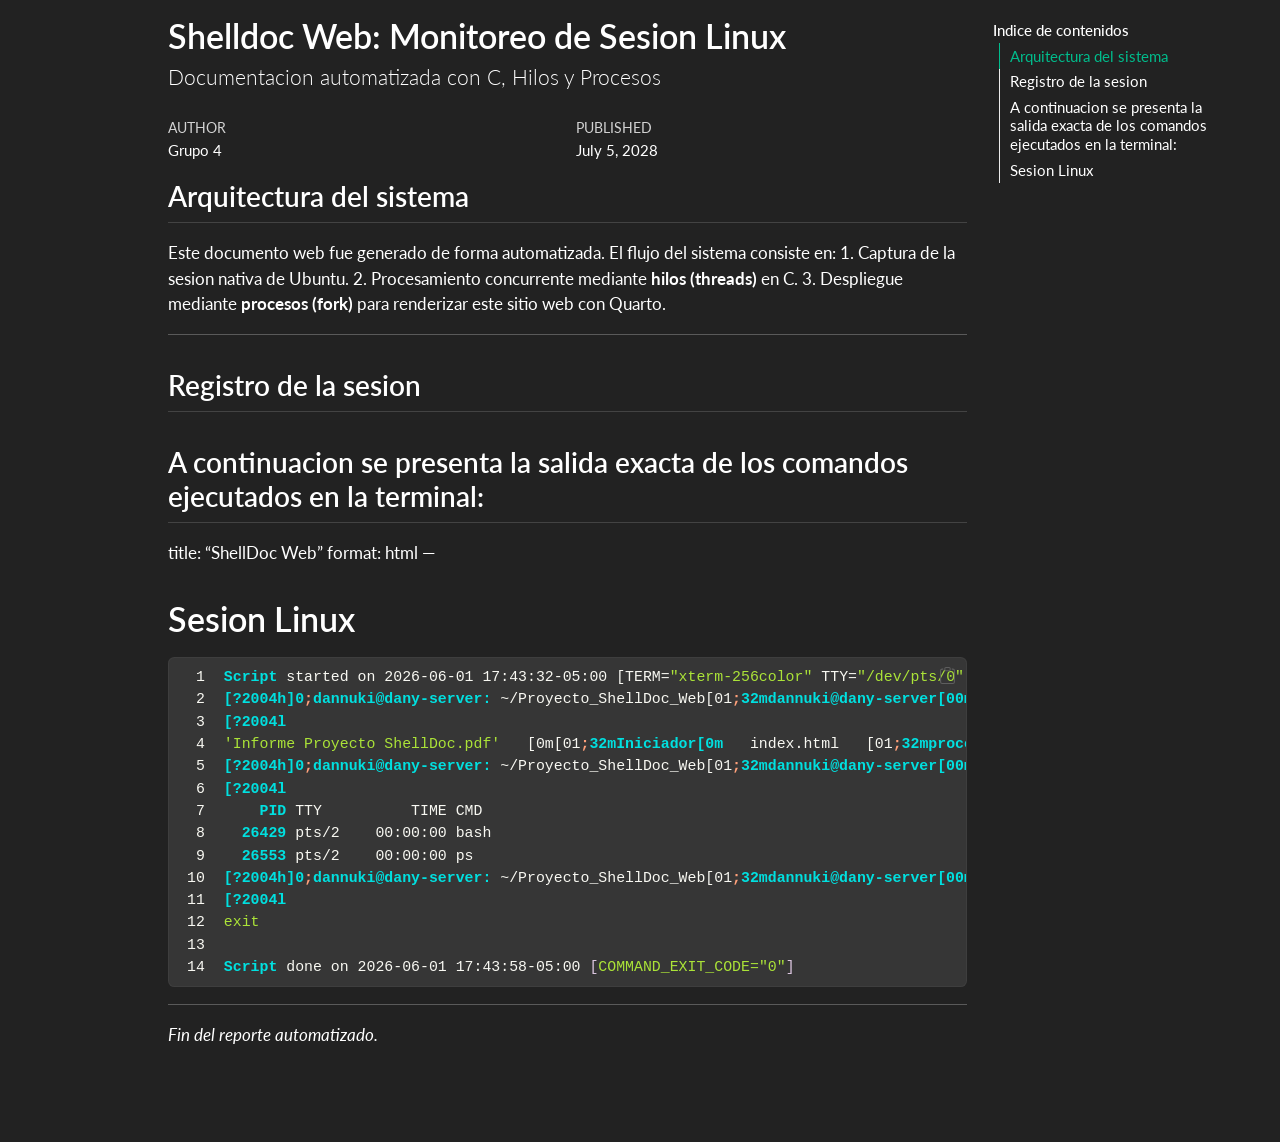
<file: index.html>
<!DOCTYPE html>
<html xmlns="http://www.w3.org/1999/xhtml" lang="en" xml:lang="en"><head>

<meta charset="utf-8">
<meta name="generator" content="quarto-1.9.38">

<meta name="viewport" content="width=device-width, initial-scale=1.0, user-scalable=yes">

<meta name="author" content="Grupo 4">
<meta name="dcterms.date" content="2028-07-05">

<title>Shelldoc Web: Monitoreo de Sesion Linux</title>
<style>
/* Default styles provided by pandoc.
** See https://pandoc.org/MANUAL.html#variables-for-html for config info.
*/
code{white-space: pre-wrap;}
span.smallcaps{font-variant: small-caps;}
div.columns{display: flex; gap: min(4vw, 1.5em);}
div.column{flex: auto; overflow-x: auto;}
div.hanging-indent{margin-left: 1.5em; text-indent: -1.5em;}
ul.task-list{list-style: none;}
ul.task-list li input[type="checkbox"] {
  width: 0.8em;
  margin: 0 0.8em 0.2em -1em; /* quarto-specific, see https://github.com/quarto-dev/quarto-cli/issues/4556 */ 
  vertical-align: middle;
}
/* CSS for syntax highlighting */
html { -webkit-text-size-adjust: 100%; }
pre > code.sourceCode { white-space: pre; position: relative; }
pre > code.sourceCode > span { display: inline-block; line-height: 1.25; }
pre > code.sourceCode > span:empty { height: 1.2em; }
.sourceCode { overflow: visible; }
code.sourceCode > span { color: inherit; text-decoration: inherit; }
div.sourceCode { margin: 1em 0; }
pre.sourceCode { margin: 0; }
@media screen {
div.sourceCode { overflow: auto; }
}
@media print {
pre > code.sourceCode { white-space: pre-wrap; }
pre > code.sourceCode > span { text-indent: -5em; padding-left: 5em; }
}
pre.numberSource code
  { counter-reset: source-line 0; }
pre.numberSource code > span
  { position: relative; left: -4em; counter-increment: source-line; }
pre.numberSource code > span > a:first-child::before
  { content: counter(source-line);
    position: relative; left: -1em; text-align: right; vertical-align: baseline;
    border: none; display: inline-block;
    -webkit-touch-callout: none; -webkit-user-select: none;
    -khtml-user-select: none; -moz-user-select: none;
    -ms-user-select: none; user-select: none;
    padding: 0 4px; width: 4em;
  }
pre.numberSource { margin-left: 3em;  padding-left: 4px; }
div.sourceCode
  {   }
@media screen {
pre > code.sourceCode > span > a:first-child::before { text-decoration: underline; }
}
</style>


<script src="index_files/libs/clipboard/clipboard.min.js"></script>
<script src="index_files/libs/quarto-html/quarto.js" type="module"></script>
<script src="index_files/libs/quarto-html/tabsets/tabsets.js" type="module"></script>
<script src="index_files/libs/quarto-html/popper.min.js"></script>
<script src="index_files/libs/quarto-html/tippy.umd.min.js"></script>
<script src="index_files/libs/quarto-html/anchor.min.js"></script>
<link href="index_files/libs/quarto-html/tippy.css" rel="stylesheet">
<link href="index_files/libs/quarto-html/quarto-syntax-highlighting-dark-0a6b7249c26820e032cb0bd839ff02b1.css" rel="stylesheet" id="quarto-text-highlighting-styles">
<script src="index_files/libs/bootstrap/bootstrap.min.js"></script>
<link href="index_files/libs/bootstrap/bootstrap-icons.css" rel="stylesheet">
<link href="index_files/libs/bootstrap/bootstrap-4838f6a63b2db89f085d3b80d22001f0.min.css" rel="stylesheet" append-hash="true" id="quarto-bootstrap" data-mode="dark">


</head>

<body class="quarto-light">

<div id="quarto-content" class="page-columns page-rows-contents page-layout-article">
<div id="quarto-margin-sidebar" class="sidebar margin-sidebar">
  <nav id="TOC" role="doc-toc" class="toc-active">
    <h2 id="toc-title">Indice de contenidos</h2>
   
  <ul>
  <li><a href="#arquitectura-del-sistema" id="toc-arquitectura-del-sistema" class="nav-link active" data-scroll-target="#arquitectura-del-sistema">Arquitectura del sistema</a></li>
  <li><a href="#registro-de-la-sesion" id="toc-registro-de-la-sesion" class="nav-link" data-scroll-target="#registro-de-la-sesion">Registro de la sesion</a></li>
  <li><a href="#a-continuacion-se-presenta-la-salida-exacta-de-los-comandos-ejecutados-en-la-terminal" id="toc-a-continuacion-se-presenta-la-salida-exacta-de-los-comandos-ejecutados-en-la-terminal" class="nav-link" data-scroll-target="#a-continuacion-se-presenta-la-salida-exacta-de-los-comandos-ejecutados-en-la-terminal">A continuacion se presenta la salida exacta de los comandos ejecutados en la terminal:</a></li>
  <li><a href="#sesion-linux" id="toc-sesion-linux" class="nav-link" data-scroll-target="#sesion-linux">Sesion Linux</a></li>
  </ul>
</nav>
</div>
<main class="content" id="quarto-document-content">

<header id="title-block-header" class="quarto-title-block default">
<div class="quarto-title">
<h1 class="title">Shelldoc Web: Monitoreo de Sesion Linux</h1>
<p class="subtitle lead">Documentacion automatizada con C, Hilos y Procesos</p>
</div>



<div class="quarto-title-meta">

    <div>
    <div class="quarto-title-meta-heading">Author</div>
    <div class="quarto-title-meta-contents">
             <p>Grupo 4 </p>
          </div>
  </div>
    
    <div>
    <div class="quarto-title-meta-heading">Published</div>
    <div class="quarto-title-meta-contents">
      <p class="date">July 5, 2028</p>
    </div>
  </div>
  
    
  </div>
  


</header>


<section id="arquitectura-del-sistema" class="level2">
<h2 class="anchored" data-anchor-id="arquitectura-del-sistema">Arquitectura del sistema</h2>
<p>Este documento web fue generado de forma automatizada. El flujo del sistema consiste en: 1. Captura de la sesion nativa de Ubuntu. 2. Procesamiento concurrente mediante <strong>hilos (threads)</strong> en C. 3. Despliegue mediante <strong>procesos (fork)</strong> para renderizar este sitio web con Quarto.</p>
<hr>
</section>
<section id="registro-de-la-sesion" class="level2">
<h2 class="anchored" data-anchor-id="registro-de-la-sesion">Registro de la sesion</h2>
</section>
<section id="a-continuacion-se-presenta-la-salida-exacta-de-los-comandos-ejecutados-en-la-terminal" class="level2">
<h2 class="anchored" data-anchor-id="a-continuacion-se-presenta-la-salida-exacta-de-los-comandos-ejecutados-en-la-terminal">A continuacion se presenta la salida exacta de los comandos ejecutados en la terminal:</h2>
<p>title: “ShellDoc Web” format: html —</p>
</section>
<section id="sesion-linux" class="level1">
<h1>Sesion Linux</h1>
<div class="code-copy-outer-scaffold"><div class="sourceCode" id="cb1"><pre class="sourceCode numberSource bash number-lines code-with-copy"><code class="sourceCode bash"><span id="cb1-1"><a href="#cb1-1"></a><span class="ex">Script</span> started on 2026-06-01 17:43:32-05:00 [TERM=<span class="st">"xterm-256color"</span> TTY=<span class="st">"/dev/pts/0"</span> COLUMNS=<span class="st">"169"</span> LINES=<span class="st">"15"</span>]</span>
<span id="cb1-2"><a href="#cb1-2"></a><span class="ex">[?2004h]0</span><span class="kw">;</span><span class="ex">dannuki@dany-server:</span> ~/Proyecto_ShellDoc_Web[01<span class="kw">;</span><span class="ex">32mdannuki@dany-server[00m:[01</span><span class="kw">;</span><span class="ex">34m~/Proyecto_ShellDoc_Web[00m$</span> mn[K[Kr[Kls</span>
<span id="cb1-3"><a href="#cb1-3"></a><span class="ex">[?2004l</span></span>
<span id="cb1-4"><a href="#cb1-4"></a><span class="st">'Informe Proyecto ShellDoc.pdf'</span>   [0m[01<span class="kw">;</span><span class="ex">32mIniciador[0m</span>   index.html   [01<span class="kw">;</span><span class="ex">32mprocesador_hilos[0m</span>   sesion_linux.txt   [01<span class="kw">;</span><span class="ex">34msrc[0m</span>   [01<span class="kw">;</span><span class="ex">34mweb[0m</span></span>
<span id="cb1-5"><a href="#cb1-5"></a><span class="ex">[?2004h]0</span><span class="kw">;</span><span class="ex">dannuki@dany-server:</span> ~/Proyecto_ShellDoc_Web[01<span class="kw">;</span><span class="ex">32mdannuki@dany-server[00m:[01</span><span class="kw">;</span><span class="ex">34m~/Proyecto_ShellDoc_Web[00m$</span> ps</span>
<span id="cb1-6"><a href="#cb1-6"></a><span class="ex">[?2004l</span></span>
<span id="cb1-7"><a href="#cb1-7"></a>    <span class="ex">PID</span> TTY          TIME CMD</span>
<span id="cb1-8"><a href="#cb1-8"></a>  <span class="ex">26429</span> pts/2    00:00:00 bash</span>
<span id="cb1-9"><a href="#cb1-9"></a>  <span class="ex">26553</span> pts/2    00:00:00 ps</span>
<span id="cb1-10"><a href="#cb1-10"></a><span class="ex">[?2004h]0</span><span class="kw">;</span><span class="ex">dannuki@dany-server:</span> ~/Proyecto_ShellDoc_Web[01<span class="kw">;</span><span class="ex">32mdannuki@dany-server[00m:[01</span><span class="kw">;</span><span class="ex">34m~/Proyecto_ShellDoc_Web[00m$</span> exit</span>
<span id="cb1-11"><a href="#cb1-11"></a><span class="ex">[?2004l</span></span>
<span id="cb1-12"><a href="#cb1-12"></a><span class="bu">exit</span></span>
<span id="cb1-13"><a href="#cb1-13"></a>    </span>
<span id="cb1-14"><a href="#cb1-14"></a><span class="ex">Script</span> done on 2026-06-01 17:43:58-05:00 <span class="pp">[</span><span class="ss">COMMAND_EXIT_CODE=</span><span class="st">"0"</span><span class="pp">]</span></span></code></pre></div><button title="Copy to Clipboard" class="code-copy-button"><i class="bi"></i></button></div>
<hr>
<p><em>Fin del reporte automatizado.</em></p>
</section>

</main>
<!-- /main column -->
<script id="quarto-html-after-body" type="application/javascript">
  window.document.addEventListener("DOMContentLoaded", function (event) {
    const icon = "";
    const anchorJS = new window.AnchorJS();
    anchorJS.options = {
      placement: 'right',
      icon: icon
    };
    anchorJS.add('.anchored');
    const isCodeAnnotation = (el) => {
      for (const clz of el.classList) {
        if (clz.startsWith('code-annotation-')) {                     
          return true;
        }
      }
      return false;
    }
    const onCopySuccess = function(e) {
      // button target
      const button = e.trigger;
      // don't keep focus
      button.blur();
      // flash "checked"
      button.classList.add('code-copy-button-checked');
      var currentTitle = button.getAttribute("title");
      button.setAttribute("title", "Copied!");
      let tooltip;
      if (window.bootstrap) {
        button.setAttribute("data-bs-toggle", "tooltip");
        button.setAttribute("data-bs-placement", "left");
        button.setAttribute("data-bs-title", "Copied!");
        tooltip = new bootstrap.Tooltip(button, 
          { trigger: "manual", 
            customClass: "code-copy-button-tooltip",
            offset: [0, -8]});
        tooltip.show();    
      }
      setTimeout(function() {
        if (tooltip) {
          tooltip.hide();
          button.removeAttribute("data-bs-title");
          button.removeAttribute("data-bs-toggle");
          button.removeAttribute("data-bs-placement");
        }
        button.setAttribute("title", currentTitle);
        button.classList.remove('code-copy-button-checked');
      }, 1000);
      // clear code selection
      e.clearSelection();
    }
    const getTextToCopy = function(trigger) {
      const outerScaffold = trigger.parentElement.cloneNode(true);
      const codeEl = outerScaffold.querySelector('code');
      for (const childEl of codeEl.children) {
        if (isCodeAnnotation(childEl)) {
          childEl.remove();
        }
      }
      return codeEl.innerText;
    }
    const clipboard = new window.ClipboardJS('.code-copy-button:not([data-in-quarto-modal])', {
      text: getTextToCopy
    });
    clipboard.on('success', onCopySuccess);
    if (window.document.getElementById('quarto-embedded-source-code-modal')) {
      const clipboardModal = new window.ClipboardJS('.code-copy-button[data-in-quarto-modal]', {
        text: getTextToCopy,
        container: window.document.getElementById('quarto-embedded-source-code-modal')
      });
      clipboardModal.on('success', onCopySuccess);
    }
      var localhostRegex = new RegExp(/^(?:http|https):\/\/localhost\:?[0-9]*\//);
      var mailtoRegex = new RegExp(/^mailto:/);
        var filterRegex = new RegExp('/' + window.location.host + '/');
      var isInternal = (href) => {
          return filterRegex.test(href) || localhostRegex.test(href) || mailtoRegex.test(href);
      }
      // Inspect non-navigation links and adorn them if external
     var links = window.document.querySelectorAll('a[href]:not(.nav-link):not(.navbar-brand):not(.toc-action):not(.sidebar-link):not(.sidebar-item-toggle):not(.pagination-link):not(.no-external):not([aria-hidden]):not(.dropdown-item):not(.quarto-navigation-tool):not(.about-link)');
      for (var i=0; i<links.length; i++) {
        const link = links[i];
        if (!isInternal(link.href)) {
          // undo the damage that might have been done by quarto-nav.js in the case of
          // links that we want to consider external
          if (link.dataset.originalHref !== undefined) {
            link.href = link.dataset.originalHref;
          }
        }
      }
    function tippyHover(el, contentFn, onTriggerFn, onUntriggerFn) {
      const config = {
        allowHTML: true,
        maxWidth: 500,
        delay: 100,
        arrow: false,
        appendTo: function(el) {
            return el.parentElement;
        },
        interactive: true,
        interactiveBorder: 10,
        theme: 'quarto',
        placement: 'bottom-start',
      };
      if (contentFn) {
        config.content = contentFn;
      }
      if (onTriggerFn) {
        config.onTrigger = onTriggerFn;
      }
      if (onUntriggerFn) {
        config.onUntrigger = onUntriggerFn;
      }
      window.tippy(el, config); 
    }
    const noterefs = window.document.querySelectorAll('a[role="doc-noteref"]');
    for (var i=0; i<noterefs.length; i++) {
      const ref = noterefs[i];
      tippyHover(ref, function() {
        // use id or data attribute instead here
        let href = ref.getAttribute('data-footnote-href') || ref.getAttribute('href');
        try { href = new URL(href).hash; } catch {}
        const id = href.replace(/^#\/?/, "");
        const note = window.document.getElementById(id);
        if (note) {
          return note.innerHTML;
        } else {
          return "";
        }
      });
    }
    const xrefs = window.document.querySelectorAll('a.quarto-xref');
    const processXRef = (id, note) => {
      // Strip column container classes
      const stripColumnClz = (el) => {
        el.classList.remove("page-full", "page-columns");
        if (el.children) {
          for (const child of el.children) {
            stripColumnClz(child);
          }
        }
      }
      stripColumnClz(note)
      if (id === null || id.startsWith('sec-')) {
        // Special case sections, only their first couple elements
        const container = document.createElement("div");
        if (note.children && note.children.length > 2) {
          container.appendChild(note.children[0].cloneNode(true));
          for (let i = 1; i < note.children.length; i++) {
            const child = note.children[i];
            if (child.tagName === "P" && child.innerText === "") {
              continue;
            } else {
              container.appendChild(child.cloneNode(true));
              break;
            }
          }
          if (window.Quarto?.typesetMath) {
            window.Quarto.typesetMath(container);
          }
          return container.innerHTML
        } else {
          if (window.Quarto?.typesetMath) {
            window.Quarto.typesetMath(note);
          }
          return note.innerHTML;
        }
      } else {
        // Remove any anchor links if they are present
        const anchorLink = note.querySelector('a.anchorjs-link');
        if (anchorLink) {
          anchorLink.remove();
        }
        if (window.Quarto?.typesetMath) {
          window.Quarto.typesetMath(note);
        }
        if (note.classList.contains("callout")) {
          return note.outerHTML;
        } else {
          return note.innerHTML;
        }
      }
    }
    for (var i=0; i<xrefs.length; i++) {
      const xref = xrefs[i];
      tippyHover(xref, undefined, function(instance) {
        instance.disable();
        let url = xref.getAttribute('href');
        let hash = undefined; 
        if (url.startsWith('#')) {
          hash = url;
        } else {
          try { hash = new URL(url).hash; } catch {}
        }
        if (hash) {
          const id = hash.replace(/^#\/?/, "");
          const note = window.document.getElementById(id);
          if (note !== null) {
            try {
              const html = processXRef(id, note.cloneNode(true));
              instance.setContent(html);
            } finally {
              instance.enable();
              instance.show();
            }
          } else {
            // See if we can fetch this
            fetch(url.split('#')[0])
            .then(res => res.text())
            .then(html => {
              const parser = new DOMParser();
              const htmlDoc = parser.parseFromString(html, "text/html");
              const note = htmlDoc.getElementById(id);
              if (note !== null) {
                const html = processXRef(id, note);
                instance.setContent(html);
              } 
            }).finally(() => {
              instance.enable();
              instance.show();
            });
          }
        } else {
          // See if we can fetch a full url (with no hash to target)
          // This is a special case and we should probably do some content thinning / targeting
          fetch(url)
          .then(res => res.text())
          .then(html => {
            const parser = new DOMParser();
            const htmlDoc = parser.parseFromString(html, "text/html");
            const note = htmlDoc.querySelector('main.content');
            if (note !== null) {
              // This should only happen for chapter cross references
              // (since there is no id in the URL)
              // remove the first header
              if (note.children.length > 0 && note.children[0].tagName === "HEADER") {
                note.children[0].remove();
              }
              const html = processXRef(null, note);
              instance.setContent(html);
            } 
          }).finally(() => {
            instance.enable();
            instance.show();
          });
        }
      }, function(instance) {
      });
    }
        let selectedAnnoteEl;
        const selectorForAnnotation = ( cell, annotation) => {
          let cellAttr = 'data-code-cell="' + cell + '"';
          let lineAttr = 'data-code-annotation="' +  annotation + '"';
          const selector = 'span[' + cellAttr + '][' + lineAttr + ']';
          return selector;
        }
        const selectCodeLines = (annoteEl) => {
          const doc = window.document;
          const targetCell = annoteEl.getAttribute("data-target-cell");
          const targetAnnotation = annoteEl.getAttribute("data-target-annotation");
          const annoteSpan = window.document.querySelector(selectorForAnnotation(targetCell, targetAnnotation));
          const lines = annoteSpan.getAttribute("data-code-lines").split(",");
          const lineIds = lines.map((line) => {
            return targetCell + "-" + line;
          })
          let top = null;
          let height = null;
          let parent = null;
          if (lineIds.length > 0) {
              //compute the position of the single el (top and bottom and make a div)
              const el = window.document.getElementById(lineIds[0]);
              top = el.offsetTop;
              height = el.offsetHeight;
              parent = el.parentElement.parentElement;
            if (lineIds.length > 1) {
              const lastEl = window.document.getElementById(lineIds[lineIds.length - 1]);
              const bottom = lastEl.offsetTop + lastEl.offsetHeight;
              height = bottom - top;
            }
            if (top !== null && height !== null && parent !== null) {
              // cook up a div (if necessary) and position it 
              let div = window.document.getElementById("code-annotation-line-highlight");
              if (div === null) {
                div = window.document.createElement("div");
                div.setAttribute("id", "code-annotation-line-highlight");
                div.style.position = 'absolute';
                parent.appendChild(div);
              }
              div.style.top = top - 2 + "px";
              div.style.height = height + 4 + "px";
              div.style.left = 0;
              let gutterDiv = window.document.getElementById("code-annotation-line-highlight-gutter");
              if (gutterDiv === null) {
                gutterDiv = window.document.createElement("div");
                gutterDiv.setAttribute("id", "code-annotation-line-highlight-gutter");
                gutterDiv.style.position = 'absolute';
                const codeCell = window.document.getElementById(targetCell);
                const gutter = codeCell.querySelector('.code-annotation-gutter');
                gutter.appendChild(gutterDiv);
              }
              gutterDiv.style.top = top - 2 + "px";
              gutterDiv.style.height = height + 4 + "px";
            }
            selectedAnnoteEl = annoteEl;
          }
        };
        const unselectCodeLines = () => {
          const elementsIds = ["code-annotation-line-highlight", "code-annotation-line-highlight-gutter"];
          elementsIds.forEach((elId) => {
            const div = window.document.getElementById(elId);
            if (div) {
              div.remove();
            }
          });
          selectedAnnoteEl = undefined;
        };
          // Handle positioning of the toggle
      window.addEventListener(
        "resize",
        throttle(() => {
          elRect = undefined;
          if (selectedAnnoteEl) {
            selectCodeLines(selectedAnnoteEl);
          }
        }, 10)
      );
      function throttle(fn, ms) {
      let throttle = false;
      let timer;
        return (...args) => {
          if(!throttle) { // first call gets through
              fn.apply(this, args);
              throttle = true;
          } else { // all the others get throttled
              if(timer) clearTimeout(timer); // cancel #2
              timer = setTimeout(() => {
                fn.apply(this, args);
                timer = throttle = false;
              }, ms);
          }
        };
      }
        // Attach click handler to the DT
        const annoteDls = window.document.querySelectorAll('dt[data-target-cell]');
        for (const annoteDlNode of annoteDls) {
          annoteDlNode.addEventListener('click', (event) => {
            const clickedEl = event.target;
            if (clickedEl !== selectedAnnoteEl) {
              unselectCodeLines();
              const activeEl = window.document.querySelector('dt[data-target-cell].code-annotation-active');
              if (activeEl) {
                activeEl.classList.remove('code-annotation-active');
              }
              selectCodeLines(clickedEl);
              clickedEl.classList.add('code-annotation-active');
            } else {
              // Unselect the line
              unselectCodeLines();
              clickedEl.classList.remove('code-annotation-active');
            }
          });
        }
    const findCites = (el) => {
      const parentEl = el.parentElement;
      if (parentEl) {
        const cites = parentEl.dataset.cites;
        if (cites) {
          return {
            el,
            cites: cites.split(' ')
          };
        } else {
          return findCites(el.parentElement)
        }
      } else {
        return undefined;
      }
    };
    var bibliorefs = window.document.querySelectorAll('a[role="doc-biblioref"]');
    for (var i=0; i<bibliorefs.length; i++) {
      const ref = bibliorefs[i];
      const citeInfo = findCites(ref);
      if (citeInfo) {
        tippyHover(citeInfo.el, function() {
          var popup = window.document.createElement('div');
          citeInfo.cites.forEach(function(cite) {
            var citeDiv = window.document.createElement('div');
            citeDiv.classList.add('hanging-indent');
            citeDiv.classList.add('csl-entry');
            var biblioDiv = window.document.getElementById('ref-' + cite);
            if (biblioDiv) {
              citeDiv.innerHTML = biblioDiv.innerHTML;
            }
            popup.appendChild(citeDiv);
          });
          return popup.innerHTML;
        });
      }
    }
  });
  </script>
</div> <!-- /content -->




</body></html>
</file>
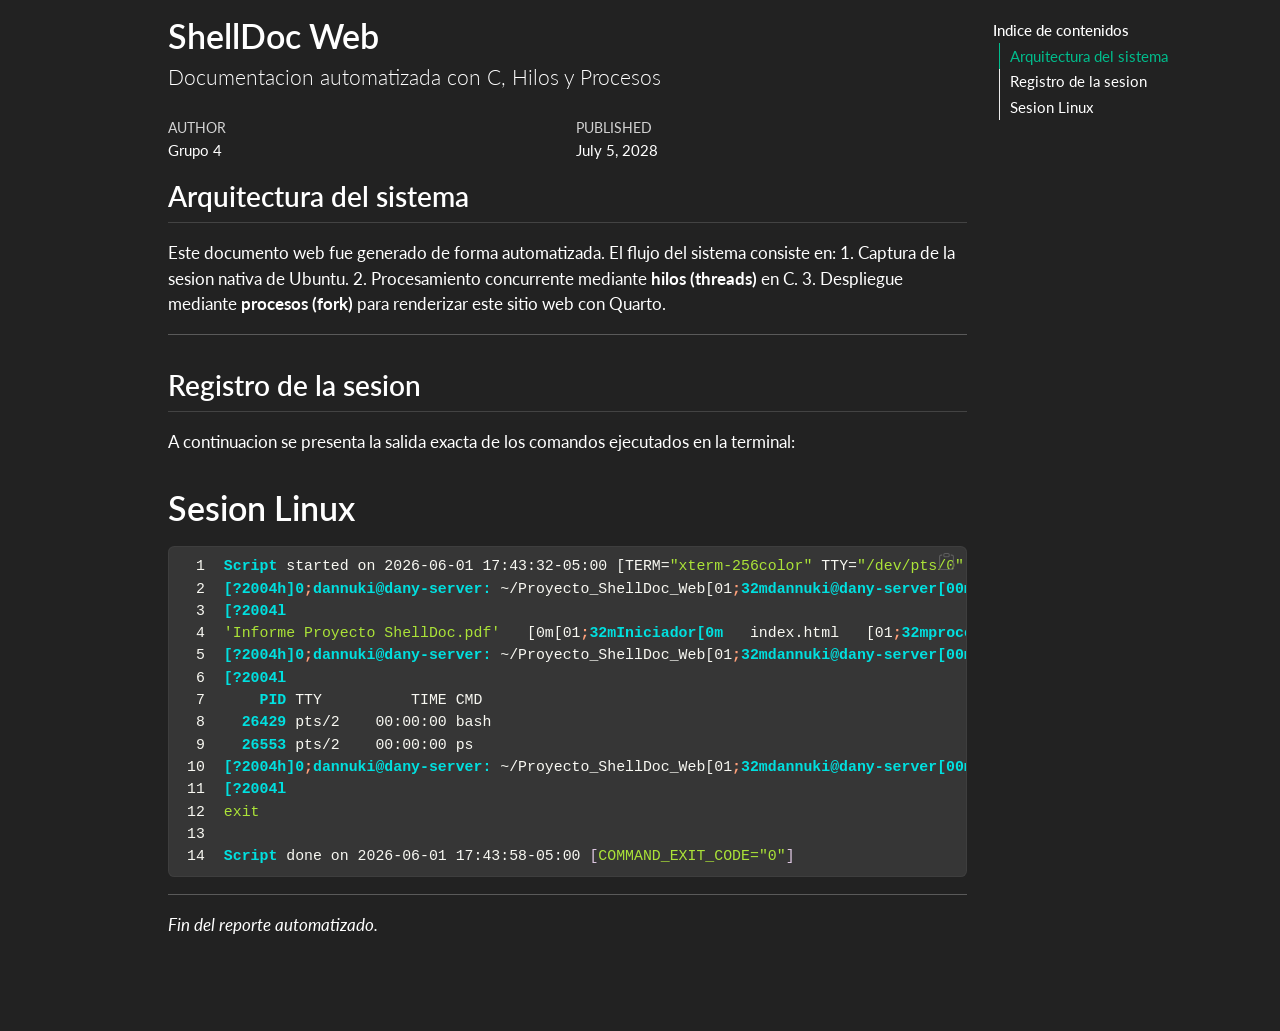
<file: web/index.html>
<!DOCTYPE html>
<html xmlns="http://www.w3.org/1999/xhtml" lang="en" xml:lang="en"><head>

<meta charset="utf-8">
<meta name="generator" content="quarto-1.4.555">

<meta name="viewport" content="width=device-width, initial-scale=1.0, user-scalable=yes">

<meta name="author" content="Grupo 4">
<meta name="dcterms.date" content="2028-07-05">

<title>ShellDoc Web</title>
<style>
code{white-space: pre-wrap;}
span.smallcaps{font-variant: small-caps;}
div.columns{display: flex; gap: min(4vw, 1.5em);}
div.column{flex: auto; overflow-x: auto;}
div.hanging-indent{margin-left: 1.5em; text-indent: -1.5em;}
ul.task-list{list-style: none;}
ul.task-list li input[type="checkbox"] {
  width: 0.8em;
  margin: 0 0.8em 0.2em -1em; /* quarto-specific, see https://github.com/quarto-dev/quarto-cli/issues/4556 */ 
  vertical-align: middle;
}
/* CSS for syntax highlighting */
pre > code.sourceCode { white-space: pre; position: relative; }
pre > code.sourceCode > span { line-height: 1.25; }
pre > code.sourceCode > span:empty { height: 1.2em; }
.sourceCode { overflow: visible; }
code.sourceCode > span { color: inherit; text-decoration: inherit; }
div.sourceCode { margin: 1em 0; }
pre.sourceCode { margin: 0; }
@media screen {
div.sourceCode { overflow: auto; }
}
@media print {
pre > code.sourceCode { white-space: pre-wrap; }
pre > code.sourceCode > span { text-indent: -5em; padding-left: 5em; }
}
pre.numberSource code
  { counter-reset: source-line 0; }
pre.numberSource code > span
  { position: relative; left: -4em; counter-increment: source-line; }
pre.numberSource code > span > a:first-child::before
  { content: counter(source-line);
    position: relative; left: -1em; text-align: right; vertical-align: baseline;
    border: none; display: inline-block;
    -webkit-touch-callout: none; -webkit-user-select: none;
    -khtml-user-select: none; -moz-user-select: none;
    -ms-user-select: none; user-select: none;
    padding: 0 4px; width: 4em;
  }
pre.numberSource { margin-left: 3em;  padding-left: 4px; }
div.sourceCode
  {   }
@media screen {
pre > code.sourceCode > span > a:first-child::before { text-decoration: underline; }
}
</style>


<script src="index_files/libs/clipboard/clipboard.min.js"></script>
<script src="index_files/libs/quarto-html/quarto.js"></script>
<script src="index_files/libs/quarto-html/popper.min.js"></script>
<script src="index_files/libs/quarto-html/tippy.umd.min.js"></script>
<script src="index_files/libs/quarto-html/anchor.min.js"></script>
<link href="index_files/libs/quarto-html/tippy.css" rel="stylesheet">
<link href="index_files/libs/quarto-html/quarto-syntax-highlighting-dark.css" rel="stylesheet" id="quarto-text-highlighting-styles">
<script src="index_files/libs/bootstrap/bootstrap.min.js"></script>
<link href="index_files/libs/bootstrap/bootstrap-icons.css" rel="stylesheet">
<link href="index_files/libs/bootstrap/bootstrap.min.css" rel="stylesheet" id="quarto-bootstrap" data-mode="dark">


</head>

<body>

<div id="quarto-content" class="page-columns page-rows-contents page-layout-article">
<div id="quarto-margin-sidebar" class="sidebar margin-sidebar">
  <nav id="TOC" role="doc-toc" class="toc-active">
    <h2 id="toc-title">Indice de contenidos</h2>
   
  <ul>
  <li><a href="#arquitectura-del-sistema" id="toc-arquitectura-del-sistema" class="nav-link active" data-scroll-target="#arquitectura-del-sistema">Arquitectura del sistema</a></li>
  <li><a href="#registro-de-la-sesion" id="toc-registro-de-la-sesion" class="nav-link" data-scroll-target="#registro-de-la-sesion">Registro de la sesion</a></li>
  <li><a href="#sesion-linux" id="toc-sesion-linux" class="nav-link" data-scroll-target="#sesion-linux">Sesion Linux</a></li>
  </ul>
</nav>
</div>
<main class="content" id="quarto-document-content">

<header id="title-block-header" class="quarto-title-block default">
<div class="quarto-title">
<h1 class="title">ShellDoc Web</h1>
<p class="subtitle lead">Documentacion automatizada con C, Hilos y Procesos</p>
</div>



<div class="quarto-title-meta">

    <div>
    <div class="quarto-title-meta-heading">Author</div>
    <div class="quarto-title-meta-contents">
             <p>Grupo 4 </p>
          </div>
  </div>
    
    <div>
    <div class="quarto-title-meta-heading">Published</div>
    <div class="quarto-title-meta-contents">
      <p class="date">July 5, 2028</p>
    </div>
  </div>
  
    
  </div>
  


</header>


<section id="arquitectura-del-sistema" class="level2">
<h2 class="anchored" data-anchor-id="arquitectura-del-sistema">Arquitectura del sistema</h2>
<p>Este documento web fue generado de forma automatizada. El flujo del sistema consiste en: 1. Captura de la sesion nativa de Ubuntu. 2. Procesamiento concurrente mediante <strong>hilos (threads)</strong> en C. 3. Despliegue mediante <strong>procesos (fork)</strong> para renderizar este sitio web con Quarto.</p>
<hr>
</section>
<section id="registro-de-la-sesion" class="level2">
<h2 class="anchored" data-anchor-id="registro-de-la-sesion">Registro de la sesion</h2>
<p>A continuacion se presenta la salida exacta de los comandos ejecutados en la terminal:</p>
</section>
<section id="sesion-linux" class="level1">
<h1>Sesion Linux</h1>
<div class="sourceCode" id="cb1"><pre class="sourceCode numberSource bash number-lines code-with-copy"><code class="sourceCode bash"><span id="cb1-1"><a href="#cb1-1"></a><span class="ex">Script</span> started on 2026-06-01 17:43:32-05:00 [TERM=<span class="st">"xterm-256color"</span> TTY=<span class="st">"/dev/pts/0"</span> COLUMNS=<span class="st">"169"</span> LINES=<span class="st">"15"</span>]</span>
<span id="cb1-2"><a href="#cb1-2"></a><span class="ex">[?2004h]0</span><span class="kw">;</span><span class="ex">dannuki@dany-server:</span> ~/Proyecto_ShellDoc_Web[01<span class="kw">;</span><span class="ex">32mdannuki@dany-server[00m:[01</span><span class="kw">;</span><span class="ex">34m~/Proyecto_ShellDoc_Web[00m$</span> mn[K[Kr[Kls</span>
<span id="cb1-3"><a href="#cb1-3"></a><span class="ex">[?2004l</span></span>
<span id="cb1-4"><a href="#cb1-4"></a><span class="st">'Informe Proyecto ShellDoc.pdf'</span>   [0m[01<span class="kw">;</span><span class="ex">32mIniciador[0m</span>   index.html   [01<span class="kw">;</span><span class="ex">32mprocesador_hilos[0m</span>   sesion_linux.txt   [01<span class="kw">;</span><span class="ex">34msrc[0m</span>   [01<span class="kw">;</span><span class="ex">34mweb[0m</span></span>
<span id="cb1-5"><a href="#cb1-5"></a><span class="ex">[?2004h]0</span><span class="kw">;</span><span class="ex">dannuki@dany-server:</span> ~/Proyecto_ShellDoc_Web[01<span class="kw">;</span><span class="ex">32mdannuki@dany-server[00m:[01</span><span class="kw">;</span><span class="ex">34m~/Proyecto_ShellDoc_Web[00m$</span> ps</span>
<span id="cb1-6"><a href="#cb1-6"></a><span class="ex">[?2004l</span></span>
<span id="cb1-7"><a href="#cb1-7"></a>    <span class="ex">PID</span> TTY          TIME CMD</span>
<span id="cb1-8"><a href="#cb1-8"></a>  <span class="ex">26429</span> pts/2    00:00:00 bash</span>
<span id="cb1-9"><a href="#cb1-9"></a>  <span class="ex">26553</span> pts/2    00:00:00 ps</span>
<span id="cb1-10"><a href="#cb1-10"></a><span class="ex">[?2004h]0</span><span class="kw">;</span><span class="ex">dannuki@dany-server:</span> ~/Proyecto_ShellDoc_Web[01<span class="kw">;</span><span class="ex">32mdannuki@dany-server[00m:[01</span><span class="kw">;</span><span class="ex">34m~/Proyecto_ShellDoc_Web[00m$</span> exit</span>
<span id="cb1-11"><a href="#cb1-11"></a><span class="ex">[?2004l</span></span>
<span id="cb1-12"><a href="#cb1-12"></a><span class="bu">exit</span></span>
<span id="cb1-13"><a href="#cb1-13"></a>    </span>
<span id="cb1-14"><a href="#cb1-14"></a><span class="ex">Script</span> done on 2026-06-01 17:43:58-05:00 <span class="pp">[</span><span class="ss">COMMAND_EXIT_CODE=</span><span class="st">"0"</span><span class="pp">]</span></span></code><button title="Copy to Clipboard" class="code-copy-button"><i class="bi"></i></button></pre></div>
<hr>
<p><em>Fin del reporte automatizado.</em></p>
</section>

</main>
<!-- /main column -->
<script id="quarto-html-after-body" type="application/javascript">
window.document.addEventListener("DOMContentLoaded", function (event) {
  const toggleBodyColorMode = (bsSheetEl) => {
    const mode = bsSheetEl.getAttribute("data-mode");
    const bodyEl = window.document.querySelector("body");
    if (mode === "dark") {
      bodyEl.classList.add("quarto-dark");
      bodyEl.classList.remove("quarto-light");
    } else {
      bodyEl.classList.add("quarto-light");
      bodyEl.classList.remove("quarto-dark");
    }
  }
  const toggleBodyColorPrimary = () => {
    const bsSheetEl = window.document.querySelector("link#quarto-bootstrap");
    if (bsSheetEl) {
      toggleBodyColorMode(bsSheetEl);
    }
  }
  toggleBodyColorPrimary();  
  const icon = "";
  const anchorJS = new window.AnchorJS();
  anchorJS.options = {
    placement: 'right',
    icon: icon
  };
  anchorJS.add('.anchored');
  const isCodeAnnotation = (el) => {
    for (const clz of el.classList) {
      if (clz.startsWith('code-annotation-')) {                     
        return true;
      }
    }
    return false;
  }
  const clipboard = new window.ClipboardJS('.code-copy-button', {
    text: function(trigger) {
      const codeEl = trigger.previousElementSibling.cloneNode(true);
      for (const childEl of codeEl.children) {
        if (isCodeAnnotation(childEl)) {
          childEl.remove();
        }
      }
      return codeEl.innerText;
    }
  });
  clipboard.on('success', function(e) {
    // button target
    const button = e.trigger;
    // don't keep focus
    button.blur();
    // flash "checked"
    button.classList.add('code-copy-button-checked');
    var currentTitle = button.getAttribute("title");
    button.setAttribute("title", "Copied!");
    let tooltip;
    if (window.bootstrap) {
      button.setAttribute("data-bs-toggle", "tooltip");
      button.setAttribute("data-bs-placement", "left");
      button.setAttribute("data-bs-title", "Copied!");
      tooltip = new bootstrap.Tooltip(button, 
        { trigger: "manual", 
          customClass: "code-copy-button-tooltip",
          offset: [0, -8]});
      tooltip.show();    
    }
    setTimeout(function() {
      if (tooltip) {
        tooltip.hide();
        button.removeAttribute("data-bs-title");
        button.removeAttribute("data-bs-toggle");
        button.removeAttribute("data-bs-placement");
      }
      button.setAttribute("title", currentTitle);
      button.classList.remove('code-copy-button-checked');
    }, 1000);
    // clear code selection
    e.clearSelection();
  });
    var localhostRegex = new RegExp(/^(?:http|https):\/\/localhost\:?[0-9]*\//);
    var mailtoRegex = new RegExp(/^mailto:/);
      var filterRegex = new RegExp('/' + window.location.host + '/');
    var isInternal = (href) => {
        return filterRegex.test(href) || localhostRegex.test(href) || mailtoRegex.test(href);
    }
    // Inspect non-navigation links and adorn them if external
 	var links = window.document.querySelectorAll('a[href]:not(.nav-link):not(.navbar-brand):not(.toc-action):not(.sidebar-link):not(.sidebar-item-toggle):not(.pagination-link):not(.no-external):not([aria-hidden]):not(.dropdown-item):not(.quarto-navigation-tool)');
    for (var i=0; i<links.length; i++) {
      const link = links[i];
      if (!isInternal(link.href)) {
        // undo the damage that might have been done by quarto-nav.js in the case of
        // links that we want to consider external
        if (link.dataset.originalHref !== undefined) {
          link.href = link.dataset.originalHref;
        }
      }
    }
  function tippyHover(el, contentFn, onTriggerFn, onUntriggerFn) {
    const config = {
      allowHTML: true,
      maxWidth: 500,
      delay: 100,
      arrow: false,
      appendTo: function(el) {
          return el.parentElement;
      },
      interactive: true,
      interactiveBorder: 10,
      theme: 'quarto',
      placement: 'bottom-start',
    };
    if (contentFn) {
      config.content = contentFn;
    }
    if (onTriggerFn) {
      config.onTrigger = onTriggerFn;
    }
    if (onUntriggerFn) {
      config.onUntrigger = onUntriggerFn;
    }
    window.tippy(el, config); 
  }
  const noterefs = window.document.querySelectorAll('a[role="doc-noteref"]');
  for (var i=0; i<noterefs.length; i++) {
    const ref = noterefs[i];
    tippyHover(ref, function() {
      // use id or data attribute instead here
      let href = ref.getAttribute('data-footnote-href') || ref.getAttribute('href');
      try { href = new URL(href).hash; } catch {}
      const id = href.replace(/^#\/?/, "");
      const note = window.document.getElementById(id);
      if (note) {
        return note.innerHTML;
      } else {
        return "";
      }
    });
  }
  const xrefs = window.document.querySelectorAll('a.quarto-xref');
  const processXRef = (id, note) => {
    // Strip column container classes
    const stripColumnClz = (el) => {
      el.classList.remove("page-full", "page-columns");
      if (el.children) {
        for (const child of el.children) {
          stripColumnClz(child);
        }
      }
    }
    stripColumnClz(note)
    if (id === null || id.startsWith('sec-')) {
      // Special case sections, only their first couple elements
      const container = document.createElement("div");
      if (note.children && note.children.length > 2) {
        container.appendChild(note.children[0].cloneNode(true));
        for (let i = 1; i < note.children.length; i++) {
          const child = note.children[i];
          if (child.tagName === "P" && child.innerText === "") {
            continue;
          } else {
            container.appendChild(child.cloneNode(true));
            break;
          }
        }
        if (window.Quarto?.typesetMath) {
          window.Quarto.typesetMath(container);
        }
        return container.innerHTML
      } else {
        if (window.Quarto?.typesetMath) {
          window.Quarto.typesetMath(note);
        }
        return note.innerHTML;
      }
    } else {
      // Remove any anchor links if they are present
      const anchorLink = note.querySelector('a.anchorjs-link');
      if (anchorLink) {
        anchorLink.remove();
      }
      if (window.Quarto?.typesetMath) {
        window.Quarto.typesetMath(note);
      }
      // TODO in 1.5, we should make sure this works without a callout special case
      if (note.classList.contains("callout")) {
        return note.outerHTML;
      } else {
        return note.innerHTML;
      }
    }
  }
  for (var i=0; i<xrefs.length; i++) {
    const xref = xrefs[i];
    tippyHover(xref, undefined, function(instance) {
      instance.disable();
      let url = xref.getAttribute('href');
      let hash = undefined; 
      if (url.startsWith('#')) {
        hash = url;
      } else {
        try { hash = new URL(url).hash; } catch {}
      }
      if (hash) {
        const id = hash.replace(/^#\/?/, "");
        const note = window.document.getElementById(id);
        if (note !== null) {
          try {
            const html = processXRef(id, note.cloneNode(true));
            instance.setContent(html);
          } finally {
            instance.enable();
            instance.show();
          }
        } else {
          // See if we can fetch this
          fetch(url.split('#')[0])
          .then(res => res.text())
          .then(html => {
            const parser = new DOMParser();
            const htmlDoc = parser.parseFromString(html, "text/html");
            const note = htmlDoc.getElementById(id);
            if (note !== null) {
              const html = processXRef(id, note);
              instance.setContent(html);
            } 
          }).finally(() => {
            instance.enable();
            instance.show();
          });
        }
      } else {
        // See if we can fetch a full url (with no hash to target)
        // This is a special case and we should probably do some content thinning / targeting
        fetch(url)
        .then(res => res.text())
        .then(html => {
          const parser = new DOMParser();
          const htmlDoc = parser.parseFromString(html, "text/html");
          const note = htmlDoc.querySelector('main.content');
          if (note !== null) {
            // This should only happen for chapter cross references
            // (since there is no id in the URL)
            // remove the first header
            if (note.children.length > 0 && note.children[0].tagName === "HEADER") {
              note.children[0].remove();
            }
            const html = processXRef(null, note);
            instance.setContent(html);
          } 
        }).finally(() => {
          instance.enable();
          instance.show();
        });
      }
    }, function(instance) {
    });
  }
      let selectedAnnoteEl;
      const selectorForAnnotation = ( cell, annotation) => {
        let cellAttr = 'data-code-cell="' + cell + '"';
        let lineAttr = 'data-code-annotation="' +  annotation + '"';
        const selector = 'span[' + cellAttr + '][' + lineAttr + ']';
        return selector;
      }
      const selectCodeLines = (annoteEl) => {
        const doc = window.document;
        const targetCell = annoteEl.getAttribute("data-target-cell");
        const targetAnnotation = annoteEl.getAttribute("data-target-annotation");
        const annoteSpan = window.document.querySelector(selectorForAnnotation(targetCell, targetAnnotation));
        const lines = annoteSpan.getAttribute("data-code-lines").split(",");
        const lineIds = lines.map((line) => {
          return targetCell + "-" + line;
        })
        let top = null;
        let height = null;
        let parent = null;
        if (lineIds.length > 0) {
            //compute the position of the single el (top and bottom and make a div)
            const el = window.document.getElementById(lineIds[0]);
            top = el.offsetTop;
            height = el.offsetHeight;
            parent = el.parentElement.parentElement;
          if (lineIds.length > 1) {
            const lastEl = window.document.getElementById(lineIds[lineIds.length - 1]);
            const bottom = lastEl.offsetTop + lastEl.offsetHeight;
            height = bottom - top;
          }
          if (top !== null && height !== null && parent !== null) {
            // cook up a div (if necessary) and position it 
            let div = window.document.getElementById("code-annotation-line-highlight");
            if (div === null) {
              div = window.document.createElement("div");
              div.setAttribute("id", "code-annotation-line-highlight");
              div.style.position = 'absolute';
              parent.appendChild(div);
            }
            div.style.top = top - 2 + "px";
            div.style.height = height + 4 + "px";
            div.style.left = 0;
            let gutterDiv = window.document.getElementById("code-annotation-line-highlight-gutter");
            if (gutterDiv === null) {
              gutterDiv = window.document.createElement("div");
              gutterDiv.setAttribute("id", "code-annotation-line-highlight-gutter");
              gutterDiv.style.position = 'absolute';
              const codeCell = window.document.getElementById(targetCell);
              const gutter = codeCell.querySelector('.code-annotation-gutter');
              gutter.appendChild(gutterDiv);
            }
            gutterDiv.style.top = top - 2 + "px";
            gutterDiv.style.height = height + 4 + "px";
          }
          selectedAnnoteEl = annoteEl;
        }
      };
      const unselectCodeLines = () => {
        const elementsIds = ["code-annotation-line-highlight", "code-annotation-line-highlight-gutter"];
        elementsIds.forEach((elId) => {
          const div = window.document.getElementById(elId);
          if (div) {
            div.remove();
          }
        });
        selectedAnnoteEl = undefined;
      };
        // Handle positioning of the toggle
    window.addEventListener(
      "resize",
      throttle(() => {
        elRect = undefined;
        if (selectedAnnoteEl) {
          selectCodeLines(selectedAnnoteEl);
        }
      }, 10)
    );
    function throttle(fn, ms) {
    let throttle = false;
    let timer;
      return (...args) => {
        if(!throttle) { // first call gets through
            fn.apply(this, args);
            throttle = true;
        } else { // all the others get throttled
            if(timer) clearTimeout(timer); // cancel #2
            timer = setTimeout(() => {
              fn.apply(this, args);
              timer = throttle = false;
            }, ms);
        }
      };
    }
      // Attach click handler to the DT
      const annoteDls = window.document.querySelectorAll('dt[data-target-cell]');
      for (const annoteDlNode of annoteDls) {
        annoteDlNode.addEventListener('click', (event) => {
          const clickedEl = event.target;
          if (clickedEl !== selectedAnnoteEl) {
            unselectCodeLines();
            const activeEl = window.document.querySelector('dt[data-target-cell].code-annotation-active');
            if (activeEl) {
              activeEl.classList.remove('code-annotation-active');
            }
            selectCodeLines(clickedEl);
            clickedEl.classList.add('code-annotation-active');
          } else {
            // Unselect the line
            unselectCodeLines();
            clickedEl.classList.remove('code-annotation-active');
          }
        });
      }
  const findCites = (el) => {
    const parentEl = el.parentElement;
    if (parentEl) {
      const cites = parentEl.dataset.cites;
      if (cites) {
        return {
          el,
          cites: cites.split(' ')
        };
      } else {
        return findCites(el.parentElement)
      }
    } else {
      return undefined;
    }
  };
  var bibliorefs = window.document.querySelectorAll('a[role="doc-biblioref"]');
  for (var i=0; i<bibliorefs.length; i++) {
    const ref = bibliorefs[i];
    const citeInfo = findCites(ref);
    if (citeInfo) {
      tippyHover(citeInfo.el, function() {
        var popup = window.document.createElement('div');
        citeInfo.cites.forEach(function(cite) {
          var citeDiv = window.document.createElement('div');
          citeDiv.classList.add('hanging-indent');
          citeDiv.classList.add('csl-entry');
          var biblioDiv = window.document.getElementById('ref-' + cite);
          if (biblioDiv) {
            citeDiv.innerHTML = biblioDiv.innerHTML;
          }
          popup.appendChild(citeDiv);
        });
        return popup.innerHTML;
      });
    }
  }
});
</script>
</div> <!-- /content -->




</body></html>
</file>
<file: index_files/libs/quarto-html/tippy.css>
.tippy-box[data-animation=fade][data-state=hidden]{opacity:0}[data-tippy-root]{max-width:calc(100vw - 10px)}.tippy-box{position:relative;background-color:#333;color:#fff;border-radius:4px;font-size:14px;line-height:1.4;white-space:normal;outline:0;transition-property:transform,visibility,opacity}.tippy-box[data-placement^=top]>.tippy-arrow{bottom:0}.tippy-box[data-placement^=top]>.tippy-arrow:before{bottom:-7px;left:0;border-width:8px 8px 0;border-top-color:initial;transform-origin:center top}.tippy-box[data-placement^=bottom]>.tippy-arrow{top:0}.tippy-box[data-placement^=bottom]>.tippy-arrow:before{top:-7px;left:0;border-width:0 8px 8px;border-bottom-color:initial;transform-origin:center bottom}.tippy-box[data-placement^=left]>.tippy-arrow{right:0}.tippy-box[data-placement^=left]>.tippy-arrow:before{border-width:8px 0 8px 8px;border-left-color:initial;right:-7px;transform-origin:center left}.tippy-box[data-placement^=right]>.tippy-arrow{left:0}.tippy-box[data-placement^=right]>.tippy-arrow:before{left:-7px;border-width:8px 8px 8px 0;border-right-color:initial;transform-origin:center right}.tippy-box[data-inertia][data-state=visible]{transition-timing-function:cubic-bezier(.54,1.5,.38,1.11)}.tippy-arrow{width:16px;height:16px;color:#333}.tippy-arrow:before{content:"";position:absolute;border-color:transparent;border-style:solid}.tippy-content{position:relative;padding:5px 9px;z-index:1}
</file>
<file: index_files/libs/quarto-html/quarto-syntax-highlighting-dark-0a6b7249c26820e032cb0bd839ff02b1.css>
/* quarto syntax highlight colors */
:root {
  --quarto-hl-al-color: #f07178;
  --quarto-hl-an-color: #d4d0ab;
  --quarto-hl-at-color: #00e0e0;
  --quarto-hl-bn-color: #d4d0ab;
  --quarto-hl-bu-color: #abe338;
  --quarto-hl-ch-color: #abe338;
  --quarto-hl-co-color: #f8f8f2;
  --quarto-hl-cv-color: #ffd700;
  --quarto-hl-cn-color: #ffd700;
  --quarto-hl-cf-color: #ffa07a;
  --quarto-hl-dt-color: #ffa07a;
  --quarto-hl-dv-color: #d4d0ab;
  --quarto-hl-do-color: #f8f8f2;
  --quarto-hl-er-color: #f07178;
  --quarto-hl-ex-color: #00e0e0;
  --quarto-hl-fl-color: #d4d0ab;
  --quarto-hl-fu-color: #ffa07a;
  --quarto-hl-im-color: #abe338;
  --quarto-hl-in-color: #d4d0ab;
  --quarto-hl-kw-color: #ffa07a;
  --quarto-hl-op-color: #ffa07a;
  --quarto-hl-ot-color: #00e0e0;
  --quarto-hl-pp-color: #dcc6e0;
  --quarto-hl-re-color: #00e0e0;
  --quarto-hl-sc-color: #abe338;
  --quarto-hl-ss-color: #abe338;
  --quarto-hl-st-color: #abe338;
  --quarto-hl-va-color: #00e0e0;
  --quarto-hl-vs-color: #abe338;
  --quarto-hl-wa-color: #dcc6e0;
}

/* other quarto variables */
:root {
  --quarto-font-monospace: SFMono-Regular, Menlo, Monaco, Consolas, "Liberation Mono", "Courier New", monospace;
}

/* syntax highlight based on Pandoc's rules */
pre > code.sourceCode > span {
  color: #f8f8f2;
}

code.sourceCode > span {
  color: #f8f8f2;
}

div.sourceCode,
div.sourceCode pre.sourceCode {
  color: #f8f8f2;
}

/* Normal */
code span {
  color: #f8f8f2;
}

/* Alert */
code span.al {
  color: #f07178;
}

/* Annotation */
code span.an {
  color: #d4d0ab;
}

/* Attribute */
code span.at {
  color: #00e0e0;
}

/* BaseN */
code span.bn {
  color: #d4d0ab;
}

/* BuiltIn */
code span.bu {
  color: #abe338;
}

/* ControlFlow */
code span.cf {
  font-weight: bold;
  color: #ffa07a;
}

/* Char */
code span.ch {
  color: #abe338;
}

/* Constant */
code span.cn {
  color: #ffd700;
}

/* Comment */
code span.co {
  font-style: italic;
  color: #f8f8f2;
}

/* CommentVar */
code span.cv {
  color: #ffd700;
}

/* Documentation */
code span.do {
  color: #f8f8f2;
}

/* DataType */
code span.dt {
  color: #ffa07a;
}

/* DecVal */
code span.dv {
  color: #d4d0ab;
}

/* Error */
code span.er {
  color: #f07178;
  text-decoration: underline;
}

/* Extension */
code span.ex {
  font-weight: bold;
  color: #00e0e0;
}

/* Float */
code span.fl {
  color: #d4d0ab;
}

/* Function */
code span.fu {
  color: #ffa07a;
}

/* Import */
code span.im {
  color: #abe338;
}

/* Information */
code span.in {
  color: #d4d0ab;
}

/* Keyword */
code span.kw {
  font-weight: bold;
  color: #ffa07a;
}

/* Operator */
code span.op {
  color: #ffa07a;
}

/* Other */
code span.ot {
  color: #00e0e0;
}

/* Preprocessor */
code span.pp {
  color: #dcc6e0;
}

/* RegionMarker */
code span.re {
  background-color: #f8f8f2;
  color: #00e0e0;
}

/* SpecialChar */
code span.sc {
  color: #abe338;
}

/* SpecialString */
code span.ss {
  color: #abe338;
}

/* String */
code span.st {
  color: #abe338;
}

/* Variable */
code span.va {
  color: #00e0e0;
}

/* VerbatimString */
code span.vs {
  color: #abe338;
}

/* Warning */
code span.wa {
  color: #dcc6e0;
}

.prevent-inlining {
  content: "</";
}

/*# sourceMappingURL=175367c052bafc98bd680af3479823f0.css.map */
</file>
<file: web/index_files/libs/quarto-html/tippy.css>
.tippy-box[data-animation=fade][data-state=hidden]{opacity:0}[data-tippy-root]{max-width:calc(100vw - 10px)}.tippy-box{position:relative;background-color:#333;color:#fff;border-radius:4px;font-size:14px;line-height:1.4;white-space:normal;outline:0;transition-property:transform,visibility,opacity}.tippy-box[data-placement^=top]>.tippy-arrow{bottom:0}.tippy-box[data-placement^=top]>.tippy-arrow:before{bottom:-7px;left:0;border-width:8px 8px 0;border-top-color:initial;transform-origin:center top}.tippy-box[data-placement^=bottom]>.tippy-arrow{top:0}.tippy-box[data-placement^=bottom]>.tippy-arrow:before{top:-7px;left:0;border-width:0 8px 8px;border-bottom-color:initial;transform-origin:center bottom}.tippy-box[data-placement^=left]>.tippy-arrow{right:0}.tippy-box[data-placement^=left]>.tippy-arrow:before{border-width:8px 0 8px 8px;border-left-color:initial;right:-7px;transform-origin:center left}.tippy-box[data-placement^=right]>.tippy-arrow{left:0}.tippy-box[data-placement^=right]>.tippy-arrow:before{left:-7px;border-width:8px 8px 8px 0;border-right-color:initial;transform-origin:center right}.tippy-box[data-inertia][data-state=visible]{transition-timing-function:cubic-bezier(.54,1.5,.38,1.11)}.tippy-arrow{width:16px;height:16px;color:#333}.tippy-arrow:before{content:"";position:absolute;border-color:transparent;border-style:solid}.tippy-content{position:relative;padding:5px 9px;z-index:1}
</file>
<file: web/index_files/libs/quarto-html/quarto-syntax-highlighting-dark.css>
/* quarto syntax highlight colors */
:root {
  --quarto-hl-al-color: #f07178;
  --quarto-hl-an-color: #d4d0ab;
  --quarto-hl-at-color: #00e0e0;
  --quarto-hl-bn-color: #d4d0ab;
  --quarto-hl-bu-color: #abe338;
  --quarto-hl-ch-color: #abe338;
  --quarto-hl-co-color: #f8f8f2;
  --quarto-hl-cv-color: #ffd700;
  --quarto-hl-cn-color: #ffd700;
  --quarto-hl-cf-color: #ffa07a;
  --quarto-hl-dt-color: #ffa07a;
  --quarto-hl-dv-color: #d4d0ab;
  --quarto-hl-do-color: #f8f8f2;
  --quarto-hl-er-color: #f07178;
  --quarto-hl-ex-color: #00e0e0;
  --quarto-hl-fl-color: #d4d0ab;
  --quarto-hl-fu-color: #ffa07a;
  --quarto-hl-im-color: #abe338;
  --quarto-hl-in-color: #d4d0ab;
  --quarto-hl-kw-color: #ffa07a;
  --quarto-hl-op-color: #ffa07a;
  --quarto-hl-ot-color: #00e0e0;
  --quarto-hl-pp-color: #dcc6e0;
  --quarto-hl-re-color: #00e0e0;
  --quarto-hl-sc-color: #abe338;
  --quarto-hl-ss-color: #abe338;
  --quarto-hl-st-color: #abe338;
  --quarto-hl-va-color: #00e0e0;
  --quarto-hl-vs-color: #abe338;
  --quarto-hl-wa-color: #dcc6e0;
}

/* other quarto variables */
:root {
  --quarto-font-monospace: SFMono-Regular, Menlo, Monaco, Consolas, "Liberation Mono", "Courier New", monospace;
}

code span.al {
  background-color: #2a0f15;
  font-weight: bold;
  color: #f07178;
}

code span.an {
  color: #d4d0ab;
}

code span.at {
  color: #00e0e0;
}

code span.bn {
  color: #d4d0ab;
}

code span.bu {
  color: #abe338;
}

code span.ch {
  color: #abe338;
}

code span.co {
  font-style: italic;
  color: #f8f8f2;
}

code span.cv {
  color: #ffd700;
}

code span.cn {
  color: #ffd700;
}

code span.cf {
  font-weight: bold;
  color: #ffa07a;
}

code span.dt {
  color: #ffa07a;
}

code span.dv {
  color: #d4d0ab;
}

code span.do {
  color: #f8f8f2;
}

code span.er {
  color: #f07178;
  text-decoration: underline;
}

code span.ex {
  font-weight: bold;
  color: #00e0e0;
}

code span.fl {
  color: #d4d0ab;
}

code span.fu {
  color: #ffa07a;
}

code span.im {
  color: #abe338;
}

code span.in {
  color: #d4d0ab;
}

code span.kw {
  font-weight: bold;
  color: #ffa07a;
}

pre > code.sourceCode > span {
  color: #f8f8f2;
}

code span {
  color: #f8f8f2;
}

code.sourceCode > span {
  color: #f8f8f2;
}

div.sourceCode,
div.sourceCode pre.sourceCode {
  color: #f8f8f2;
}

code span.op {
  color: #ffa07a;
}

code span.ot {
  color: #00e0e0;
}

code span.pp {
  color: #dcc6e0;
}

code span.re {
  background-color: #f8f8f2;
  color: #00e0e0;
}

code span.sc {
  color: #abe338;
}

code span.ss {
  color: #abe338;
}

code span.st {
  color: #abe338;
}

code span.va {
  color: #00e0e0;
}

code span.vs {
  color: #abe338;
}

code span.wa {
  color: #dcc6e0;
}

.prevent-inlining {
  content: "</";
}

/*# sourceMappingURL=935a306eefa94366c21e1a970dddb765.css.map */
</file>
